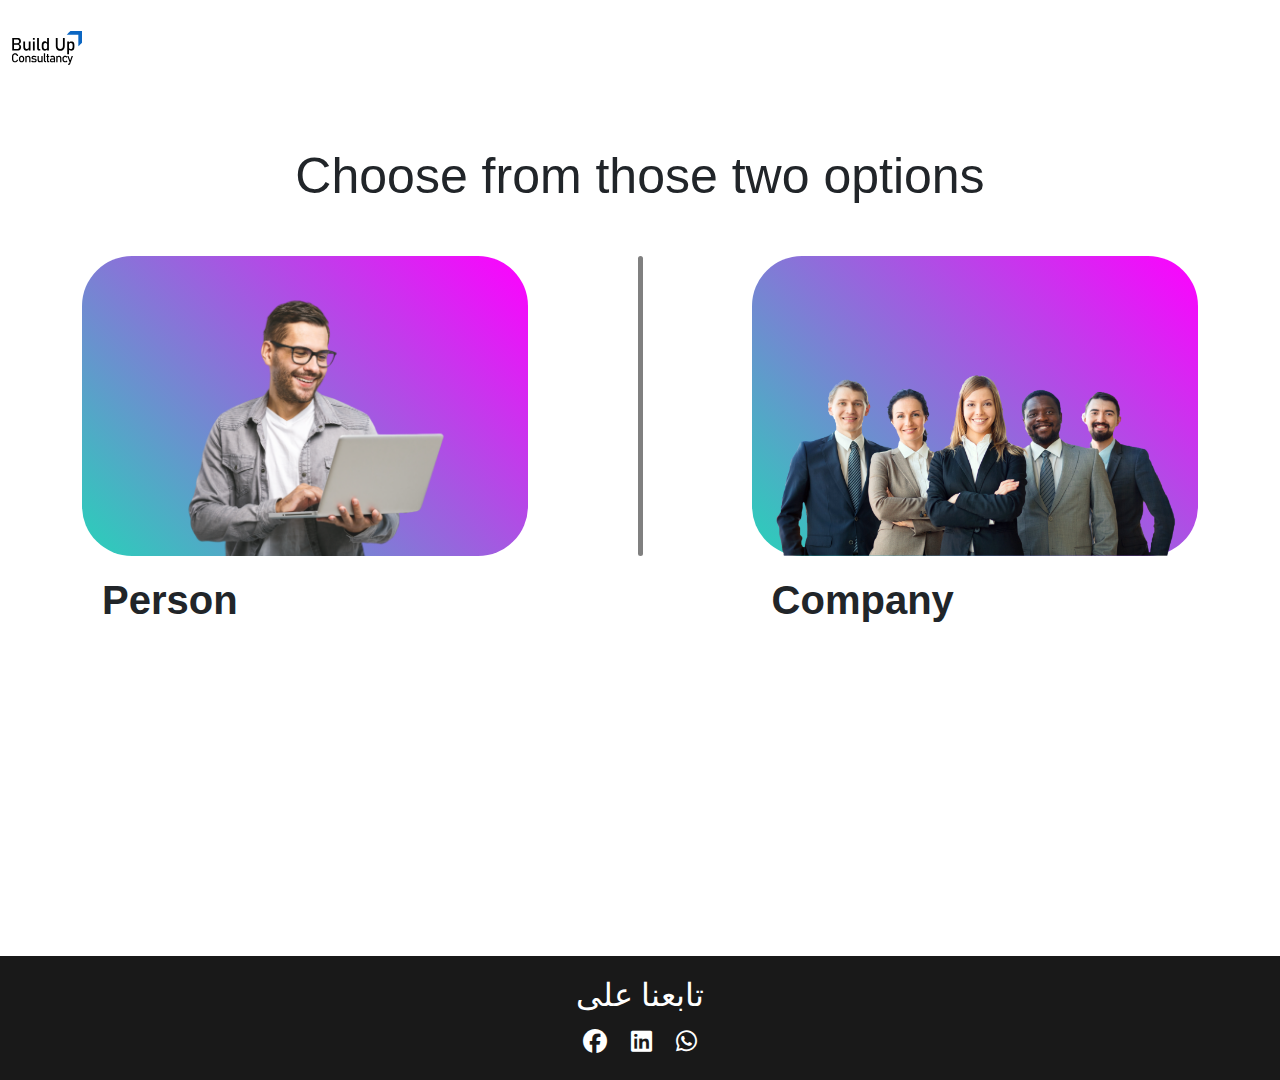
<file: Build-up/pages/choose.html>
<!DOCTYPE html>
<html lang="en">
<head>
    <meta charset="UTF-8">
    <meta name="viewport" content="width=device-width, initial-scale=1.0">
    <title>Build Up Consultancy</title>

    <link rel="stylesheet" href="../css/all.min.css">
    <link rel="stylesheet" href="../css/bootstrap.min.css">
    <link rel="stylesheet" href="../css/choose.css">
    <link rel="icon" href="images/logo.svg" />

</head>
<body>

    <nav class="navbar ">
        <div class="container-fluid">
          <a class="navbar-brand d-flex" href="#">
            <img src="../photos/build up consultancy.svg" alt="Logo" width="100" height="100" class="">
          </a>
        </div>
      </nav>



    <div class="section">
        <div class="container">

            <div class="title">
                <h3 class="text-center">Choose from those two options</h3>
            </div>

            <div class="item ">
                <div class="box box-p">
                    <div>
                        <img class="text-center img-p" src="../photos/labtop.png" alt="laptop">
                        <button class="btn-tap" id="btn-tap-p">Tap</button>
                    </div>
                    <h4>Person</h4>
                    
                </div>
        
                <div class="line"></div>
        
                <div class="box box-c">
                    <div>
                        <img class="text-center img-c" src="../photos/شسي.png" alt="شسي">
                        <button class="btn-tap" id="btn-tap-c">Tap</button>
                    </div>
                    <h4>Company</h4>
                </div>
            </div>
        

            
        </div>
    </div>

    <footer>
        <h2>تابعنا على</h2>
        <div class="social-icons">
            <a href="https://www.facebook.com/buildup.consultancy" target="_blank"><i class="fab fa-facebook"></i></a>
            <a href="https://www.linkedin.com/company/buildup-consultancy" target="_blank"><i class="fab fa-linkedin"></i></a>
            <a href="https://wa.me/201069432666" target="_blank"><i class="fab fa-whatsapp"></i></a>
        </div>
    </footer>








    


















    <!-- <div class="item d-flex justify-content-between">
        <div class="row">
            <div class="col-md-5">
                <div class="box box-p">
                    <div>
                        <img class="text-center img-p" src="../photos/labtop.png" alt="laptop">
                        <button class="btn-tap">Tap</button>
                    </div>
                    <h4>Person</h4>
                    
                </div>
            </div>


            <div class="col-md-2">
                <div class="line"></div>
            </div>


            <div class="col-md-5">
                <div class="box box-c">
                    <div>
                        <img class="text-center img-c" src="../photos/شسي.png" alt="شسي">
                        <button class="btn-tap">Tap</button>
                    </div>
                    <h4>Company</h4>
                </div>
            </div>

        </div>
    </div> -->











    <script src="../js/bootstrap.bundle.min.js"></script>
    <script src="../js/choose.js"></script>
</body>
</html>
</file>
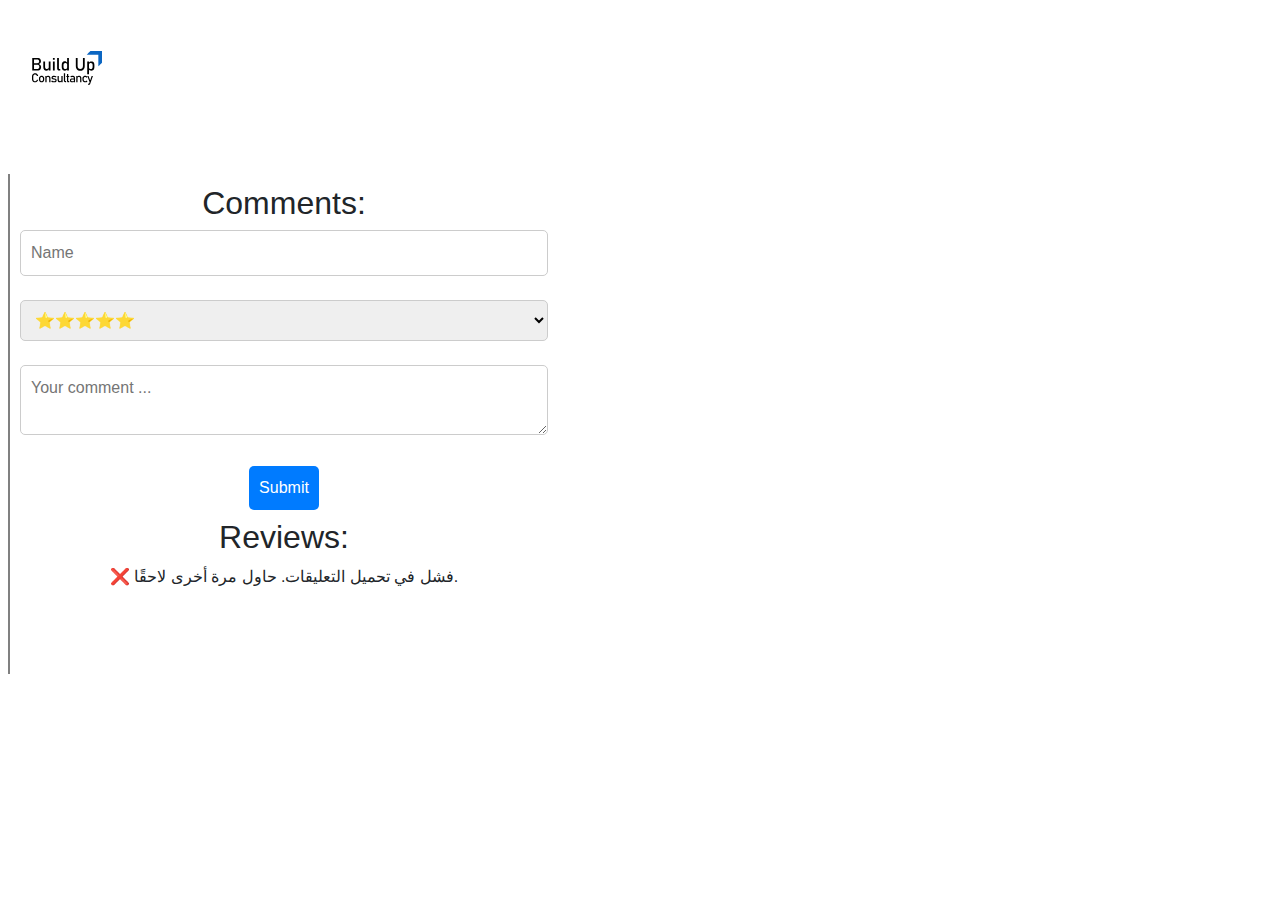
<file: Build-up/pages/details-c.html>
<!DOCTYPE html>
<html lang="en">

<head>
    <meta charset="UTF-8">
    <meta name="viewport" content="width=device-width, initial-scale=1.0">
    <title>Build Up Consultancy</title>

    <link rel="stylesheet" href="../css/all.min.css">
    <link rel="stylesheet" href="../css/bootstrap.min.css">
    <link rel="stylesheet" href="../css/details-c.css">
    <link rel="icon" href="images/logo.svg" />

</head>

<body>
  <nav class="navbar ">
    <div class="container-fluid">
      <a class="navbar-brand d-flex" href="#">
        <img src="../photos/build up consultancy.svg" alt="Logo" width="70" height="70" class="d-inline-block align-text-top">
      </a>
    </div>
  </nav>


    

  <div class="section">
    <div class="containerfluid">
        <div class="row "   >

          <div class="col-md-7"id="rowData">

          </div>
            


            <div class="col-md-5 mt-2 scroll-box">

              <h2>Comments:</h2>
              <input type="text" id="commentAuthor" name="author" required placeholder="Name"><br><br>
              <select id="commentRating">
                  <option value="5">⭐⭐⭐⭐⭐</option>
                  <option value="4">⭐⭐⭐⭐</option>
                  <option value="3">⭐⭐⭐</option>
                  <option value="2">⭐⭐</option>
                  <option value="1">⭐</option>
              </select><br><br>
              <textarea id="commentBody" placeholder="Your comment ..."></textarea><br><br>
              <button onclick="submitComment()">Submit</button>

              <h2 class="mt-2">Reviews:</h2>
              <div id="commentsList"></div>

            </div>
      </div>
    </div>
  </div>
</div>












    <script src="../js/bootstrap.bundle.min.js"></script>
    <script src="../js/details-c.js"></script>
</body>

</html>
</file>
<file: Build-up/css/choose.css>
nav
 {
    background-color: #fff;
 }
 nav img
 {
    width:70px; height:70px;
 }
 nav h1
 {
    font-size: 30px;
 }

.section .container .title h3
{
    font-size: 50px;
    margin: 50px;
}

.section .container .item
{
    display:flex;
    justify-content:space-between;
    width: 100%;
    height: 350px;

}

.section .container .item .box
{
    width: 40%;
    height: 300px;
    background: linear-gradient(225deg,#FF00FF,#28D1B9);
    position: relative;
    border-radius: 50px;

    transition: all 2s;
}

.section .container .item .box-p .img-p
{
    position: absolute;
    bottom: 0;
    left: 15%;



    transition: all 1s;
    
}
/* .section .container .item .box:hover img
{
    transform: scale(1.2);
}
.section .container .item .box:hover
{
    transform: skew(-5deg,-10deg);
} */
.section .container .item button
{
    position: absolute;
    right: 10px;
    bottom: 10px;
    font-size: 30px;
    font-weight: bold;
    color: #fff;
    width: 90px;
    height: 90px;
    background: linear-gradient(180deg,#FF00FF,#28D1B9);
    /* background: linear-gradient(180deg,blue,purple); */
    border: 0;
    border-radius: 50%;
    cursor: pointer;
    opacity: 0;
    transition: all 2s linear;

}
.section .container .item .box:hover .btn-tap
{
    opacity:1;
 

}
.section .container .item h4
{
    position: absolute;
    top: 100%;
    font-size: 40px;
    font-weight: bold;
    margin: 20px;
}

.section .container .item .box-c
{
    width: 40%;
    height: 300px;
    background: linear-gradient(225deg,#FF00FF,#28D1B9);
    /* background: linear-gradient(225deg,purple,blue); */
    position: relative;
    border-radius: 50px;
}
.section .container .item .box-c img
{
    position: absolute;
    bottom: 0px;
    left:5%;
    
    transition: all 1s;
}
.section .container .item img
{
    width: 90%;
}

.section .container .item .line
{
    width: 5px;
    height: 300px;
    background-color: gray;
    border-radius: 2.5px;
}


body {
    font-family: Arial, sans-serif;
    margin: 0;
    padding: 0;
    display: flex;
    flex-direction: column;
    min-height: 120vh;
}

footer {
    background-color: rgba(0, 0, 0, .9);
    color: white;
    text-align: center;
    padding: 20px;
    margin-top: auto;
}

.social-icons {
    margin-top: 10px;
}

.social-icons a {
    color: white;
    font-size: 24px;
    margin: 0 10px;
    text-decoration: none;
    transition: color 0.3s ease-in-out;
}

.social-icons a:hover {
    /* color: #ffcc00; */
    color: #0B66C1;
}

@media screen and (max-width:600px)
{

        nav img
    {
        width:35px; height:35px;
    }
    nav h1
    {
        font-size: 15px;
    }


    .section .container .item
    {
        display:inline;
    }
    .section .container .title h3
    {
        width: 80%;
        font-size: 25px;
        /* margin: auto; */
        /* margin-bottom:100px ; */
        margin: 10%;
    }
    .section .container .item .box
    {
        width: 60%;
        margin: 20%;
        height: 200px;
        border-radius: 25px;
        /* box-shadow: -15px -15px 70px 15px  (225deg,#87cefa,#ff7eb9);  */
        box-shadow: 0 0 70px rgb(from #ff7eb9 200 100 1000) ;
    }
    .section .container .item .line
    {
        display: none;
        margin: 20px;
        /* width: 50%;
        height: 5px;
        margin: 25%; */
    }
    .section .container .item h4
    {
        
        font-size: 30px;
        font-weight: bold;
        margin: 10px;
    }
    .section .container .item button
    {
        position: absolute;
        right: 5px;
        bottom: 5px;
        font-size: 20px;
        font-weight: bold;
        color: #fff;
        width: 50px;
        height: 50px;
        border: 0;
        border-radius: 50%;
        cursor: pointer;
        opacity: 1;
        /* transition: all 2s linear; */

    }
}
</file>
<file: Build-up/css/details-c.css>
nav
 {
    background-color:  #fff;
 }
 nav img
 {
    width:70px; height:70px;
 }
 nav h1
 {
    font-size: 30px;
 }
 
 
 
 .section
{
    margin-top: 50px;

}
.col-md-7 .line
{
    width: 75%;
    height: 5px;
    background-color: gray;
    margin: 50px;
    border-radius: 2px;
}


.col-md-5
{

    position: relative;
}
.col-md-5::after
{
    content: '';
    width: 2px;
    height: 90%;
    background-color: gray;
    position: absolute;
    left: -10px;
    top: 10%;

}
.col-md-5 h3
{
    position: relative;
}
.col-md-5 h3::after
{
    content: '';
    width:25% ;
    height:3px ;
    background-color: #000;
    position: absolute;
    left:0;
    top: 100%;
}
.p-comment
{
    
    width: 100%;
    height: 30px;
    background-color: rgba(225, 225, 225, .5);
    border-radius: 15px;
    

}



body {
    font-family: Arial, sans-serif;
    /* background: #f4f4f4; */
    text-align: center;
    padding: 20px;
    
}

.container {
    width: 50%;
    margin: auto;
    background: white;
    padding: 20px;
    border-radius: 10px;
    box-shadow: 0 0 10px rgba(0, 0, 0, 0.1);
}

.comment-form {
    display: flex;
    flex-direction: column;
    gap: 10px;
    margin-bottom: 20px;
}

input, select, textarea {
    width: 100%;
    padding: 10px;
    border: 1px solid #ccc;
    border-radius: 5px;
}

button {
    padding: 10px;
    background: #007bff;
    color: white;
    border: none;
    cursor: pointer;
    border-radius: 5px;
}

button:hover {
    background: #0056b3;
}

.comment {
    background: #e9ecef;
    padding: 10px;
    margin: 5px 0;
    border-radius: 5px;
    text-align: right;
}


.scroll-box {
    width: 550px;  /* عرض العنصر */
    height: 500px; /* ارتفاع العنصر */
    border-left: 2px solid gray;
    padding: 10px;
    
    overflow: auto; 
}





@media screen and (max-width:600px)
{



    nav img
 {
    width:35px; height:35px;
 }
 nav h1
 {
    font-size: 15px;
 }
 
    .row
    {
        width: 80%;
        margin: 10%;
    }
    .col-md-5::after
    {
        display: none;
    }
    h5,p
    {
        text-align: center;
    }
    .col-md-5 h3::after
    {
        content: '';
        width:40% ;
        height:3px ;
        background-color: #000;
        position: absolute;
        left:0;
        top: 100%;
    }
}
</file>
